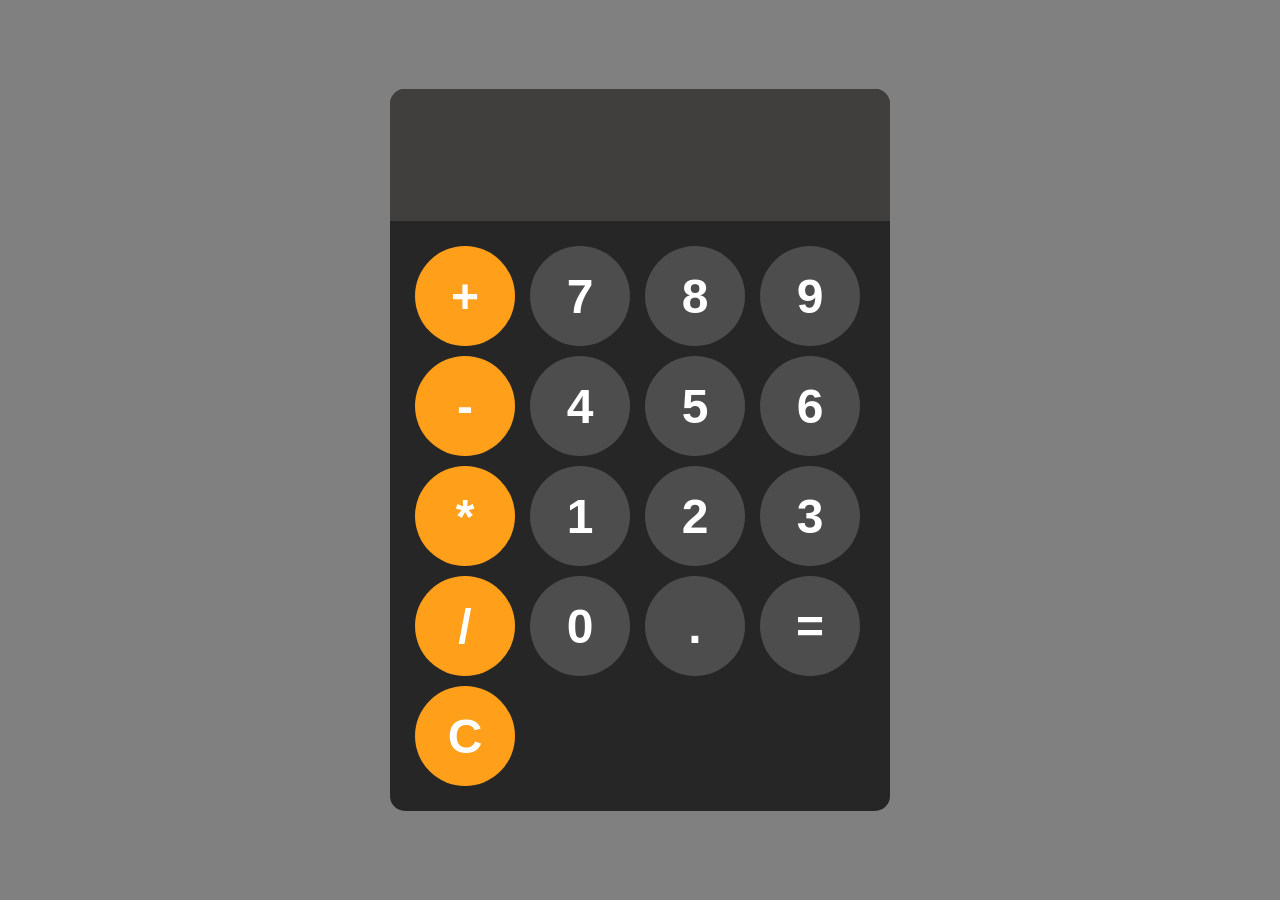
<file: index.html>
<!DOCTYPE html>
<html lang="en">
<head>
  <meta charset="UTF-8">
  <meta name="viewport" content="width=device-width, initial-scale=1.0">
  <title>Document</title>
  <link rel="stylesheet" href="styles.css">
</head>
<body>


  <div id="calculator">
    <input id="display" readonly>
    <div id="keys">
      <button onclick="appendToDisplay('+')" class="operator-btn">+</button>
      <button onclick="appendToDisplay('7')">7</button>
      <button onclick="appendToDisplay('8')">8</button>
      <button onclick="appendToDisplay('9')">9</button>
      <button onclick="appendToDisplay('-')" class="operator-btn">-</button>
      <button onclick="appendToDisplay('4')">4</button>
      <button onclick="appendToDisplay('5')">5</button>
      <button onclick="appendToDisplay('6')">6</button>
      <button onclick="appendToDisplay('*')" class="operator-btn">*</button>
      <button onclick="appendToDisplay('1')">1</button>
      <button onclick="appendToDisplay('2')">2</button>
      <button onclick="appendToDisplay('3')">3</button>
      <button onclick="appendToDisplay('/')" class="operator-btn">/</button>
      <button onclick="appendToDisplay('0')">0</button>
      <button onclick="appendToDisplay('.')">.</button>
      <button onclick="calculate()">=</button>
      <button onclick="clearDisplay()" class="operator-btn">C</button>


      <script src="script.js"></script>
    </div>
  </div>
  



  
</body>
</html>
</file>
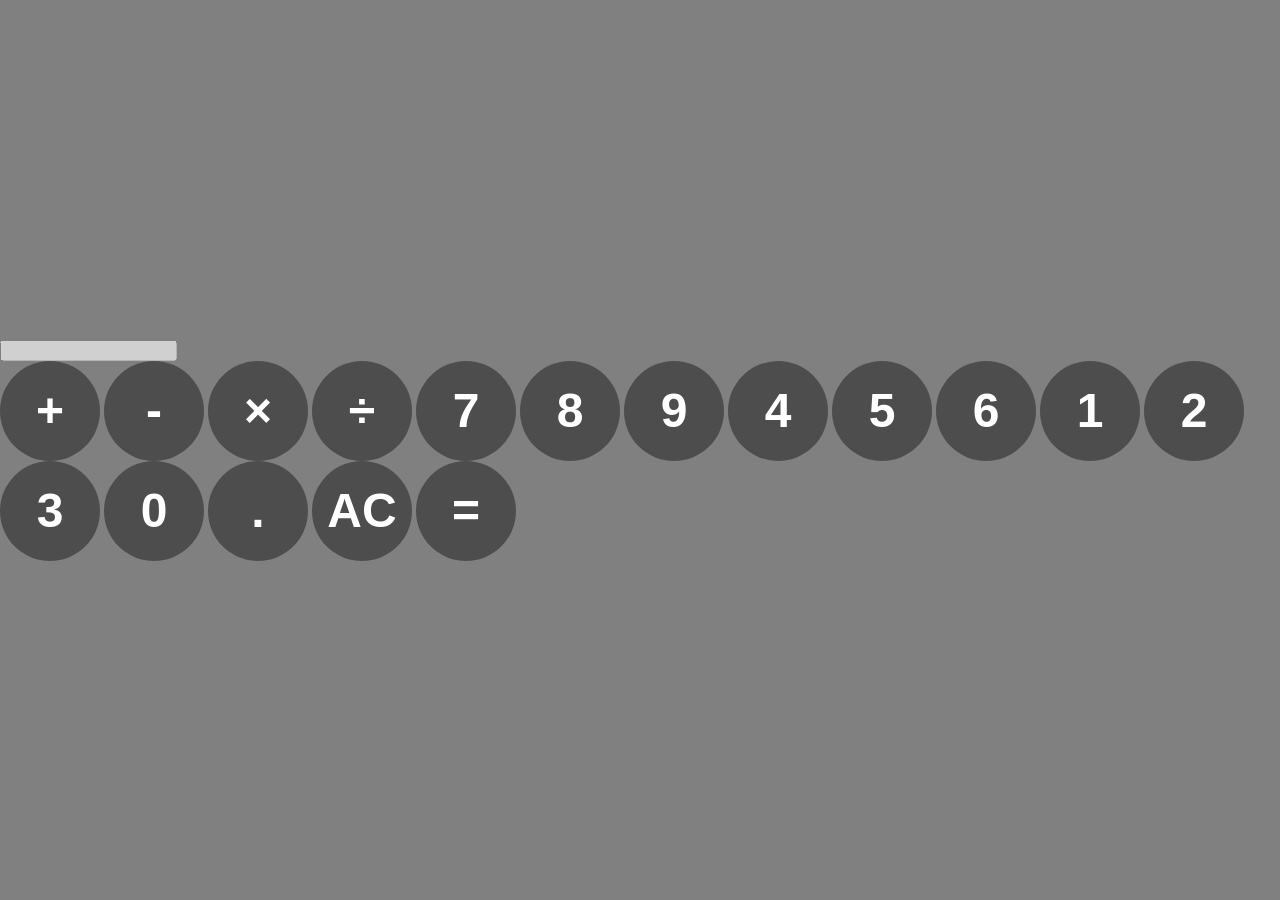
<file: indes.html>
<!DOCTYPE html>
<html lang="en">
<head>
  <meta charset="UTF-8">
  <meta name="viewport" content="width=device-width, initial-scale=1.0">
  <title>Document</title>
  <link rel="stylesheet" href="styles.css">
  
</head>
<body>
  <div class="calculator">
    <input type="text" class="calculator-screen" value="" disabled />
    <div class="calculator-keys">
        <button type="button" class="operator" value="+">+</button>
        <button type="button" class="operator" value="-">-</button>
        <button type="button" class="operator" value="*">&times;</button>
        <button type="button" class="operator" value="/">&divide;</button>

        <button type="button" value="7">7</button>
        <button type="button" value="8">8</button>
        <button type="button" value="9">9</button>
        <button type="button" value="4">4</button>
        <button type="button" value="5">5</button>
        <button type="button" value="6">6</button>
        <button type="button" value="1">1</button>
        <button type="button" value="2">2</button>
        <button type="button" value="3">3</button>
        <button type="button" value="0">0</button>
        <button type="button" value=".">.</button>
        <button type="button" class="all-clear" value="all-clear">AC</button>
        <button type="button" class="equal-sign operator" value="=">=</button>
    </div>
</div>


  <script src="script.js"></script>
</body>
</html>
</file>
<file: styles.css>
body{
  margin: 0;
  display: flex;
  align-items: center;
  justify-content: center;
  height: 100vh;

  background-color: gray;
}



#calculator{
  font-family: Arial, Helvetica, sans-serif;
  background-color: hsl(0,0%,15%);
  border-radius: 15px;
  max-width: 500px;
  overflow: hidden;
}


#display{
  width: 100%;
  padding: 20px;
  font-size: 5rem;
  text-align: left;
  border: none;
  background-color: hsl(0, 2%, 25%);
  color: white;
}

#keys{
  display: grid;
  grid-template-columns: repeat(4,1fr);
  gap: 10px;
  padding: 25px;
}

button{
  width: 100px;
  height: 100px;
  border-radius: 50px;
  border: none;
  background-color: hsl(0,0%,30%);
  color: white;
  font-size: 3rem;
  font-weight: bold;
  cursor: pointer;
}

button:hover{
  background-color: hsl(0,0%,40%);

}
button:active{
  background-color: hsl(0,0%,50%);

}

.operator-btn{
  background-color: hsl(35,100%,55%);
}
.operator-btn:hover{
  background-color: hsl(35,100%,65%);
}
.operator-btn:active{
  background-color: hsl(35,100%,75%);
}

/* تخصيص للأجهزة المحمولة */
/* تخصيص للأجهزة المحمولة */
@media (max-width: 600px) {
  #display {
    font-size: 3rem; /* تقليل حجم الخط ليتناسب مع الشاشات الصغيرة */
    padding: 10px;
  }

  #keys {
    gap: 5px;
    padding: 15px;
  }

  button {
    width: 70px; /* تقليل حجم الأزرار */
    height: 70px;
    font-size: 2rem; /* تقليل حجم النص على الأزرار */
  }
}

/* تخصيص للأجهزة المحمولة */
@media (max-width: 1000px) {
  #display {
    font-size: 4rem; /* تقليل حجم الخط ليتناسب مع الشاشات الصغيرة */
    padding: 15px;
  }

  #keys {
    gap: 7px;
    padding: 20px;
  }

  button {
    width: 85px; /* تقليل حجم الأزرار */
    height: 85px;
    font-size: 2.5rem; /* تقليل حجم النص على الأزرار */
  }
}

@media (max-width: 1000px) {
  #display {
    font-size: 4rem; /* تقليل حجم الخط ليتناسب مع الشاشات المتوسطة */
    padding: 15px;
  }

  #keys {
    gap: 7px;
    padding: 20px;
  }

  button {
    width: 85px; /* تقليل حجم الأزرار */
    height: 85px;
    font-size: 2.5rem; /* تقليل حجم النص على الأزرار */
  }
}

@media (max-width: 800px) {
  #display {
    font-size: 5vw; /* حجم الخط يتناسب مع عرض الشاشة */
    padding: 1.2rem; /* تعديل حجم الحواف الداخلية */
  }

  #keys {
    gap: 1.2vw; /* تعديل الفجوة بين الأزرار */
    padding: 1.2rem; /* تعديل حجم الحواف الخارجية */
  }

  button {
    width: 14vw; /* حجم الأزرار كنسبة من عرض الشاشة */
    height: 14vw;
    font-size: 2.5vw; /* حجم النص كنسبة من عرض الشاشة */
  }
}
@media (max-width: 400px) {
  #display {
    font-size: 4.5vw; /* حجم الخط يتناسب مع عرض الشاشة */
    padding: 1rem; /* تعديل حجم الحواف الداخلية */
  }

  #keys {
    gap: 1vw; /* تعديل الفجوة بين الأزرار */
    padding: 1rem; /* تعديل حجم الحواف الخارجية */
  }

  button {
    width: 12vw; /* حجم الأزرار كنسبة من عرض الشاشة */
    height: 12vw;
    font-size: 2vw; /* حجم النص كنسبة من عرض الشاشة */
  }
}


@media (max-width: 200px) {
  #display {
    font-size: 4vw; /* حجم الخط يتناسب مع عرض الشاشة */
    padding: 0.8rem; /* تقليل حجم الحواف الداخلية */
  }

  #keys {
    gap: 0.8vw; /* تقليل الفجوة بين الأزرار */
    padding: 0.8rem; /* تقليل حجم الحواف الخارجية */
  }

  button {
    width: 10vw; /* حجم الأزرار كنسبة من عرض الشاشة */
    height: 10vw;
    font-size: 1.8vw; /* حجم النص كنسبة من عرض الشاشة */
  }
}
</file>
